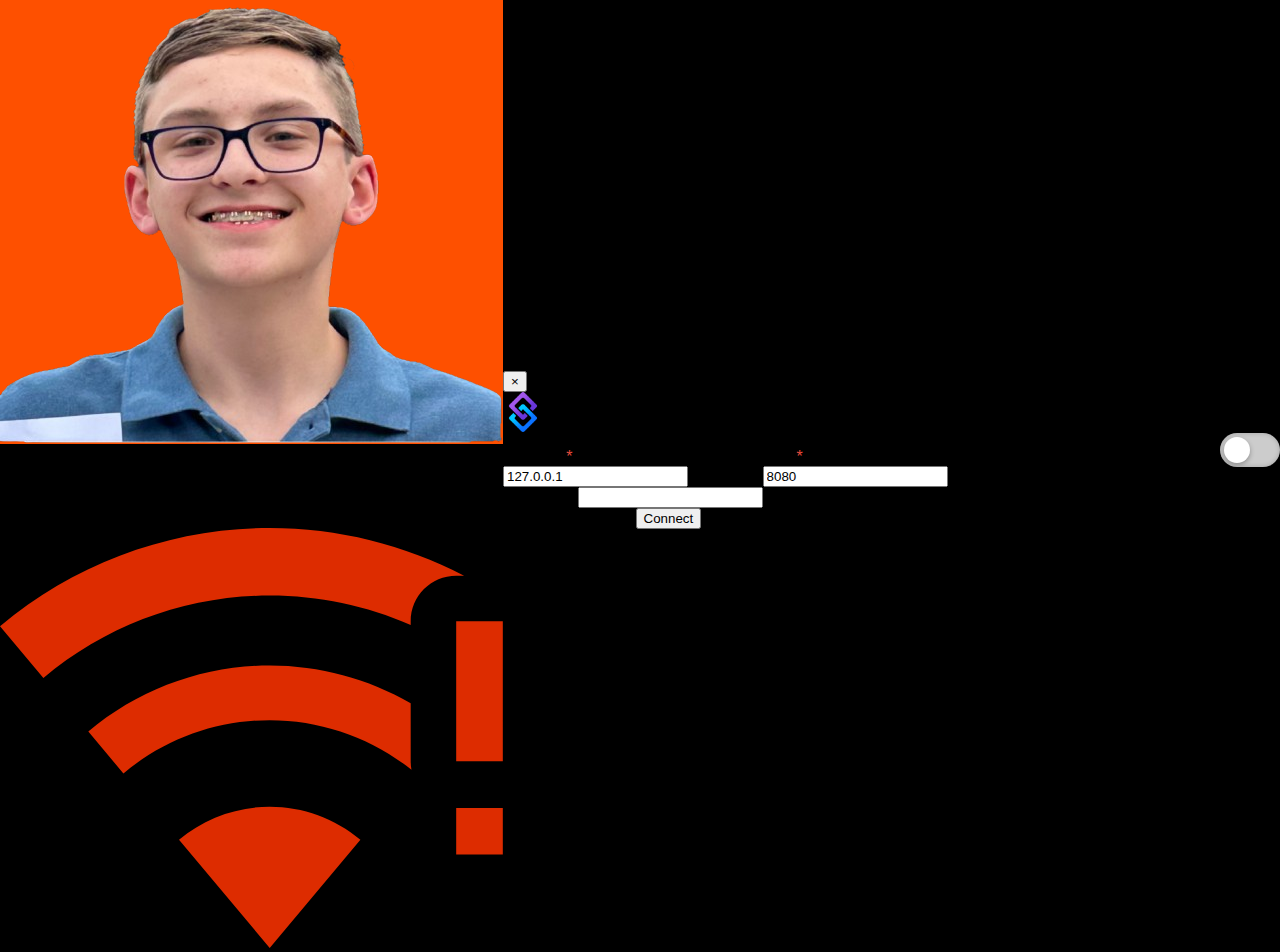
<file: channelpointhandler/index.html>
<!DOCTYPE html>
<html lang="en">
<head>
  <meta charset="UTF-8">
  <title>Channel Point Handler</title>
  <link rel="stylesheet" href="style.css">
  <link rel="icon" type="image/png" href="/assets/logo.png">
</head>
<body>

<body>
  <!-- top header -->
  <header class="header">
    <div class="left">
      <img src="/assets/logo.png" alt="Logo" class="logo">
      <h1>Channel Point Handler</h1>
    </div>
    <div class="right">
      <!-- click this to open/close dialog -->
      <img id="statusIcon" src="/assets/disconnected.svg" alt="Status" class="status-icon">
    </div>
  </header>

  <!-- connection dialog -->
<!-- connection dialog wrapper -->
<div id="sb-dialog-backdrop" class="dialog-backdrop">
  <div id="sb-connect-dialog" class="dialog">
    <button class="dialog-nav-button" onclick="ClosenConnectDialog()">×</button>

    <div style="display: flex; flex-direction: row; align-items: center; gap: 1em; margin-bottom: 1em;">
      <img src="/assets/streamer.bot.png" style="height: 40px;" />
      <label class="title">STREAMER.BOT</label>
    </div>

    <div style="display: flex; flex-direction: row; gap: 1em">
      <div class="field">
        <label for="sb-address">Address <span style="color: #e74c3c">*</span></label>
        <input type="text" id="sb-address" value="127.0.0.1">
      </div>
      <div class="field">
        <label for="sb-port">Port <span style="color: #e74c3c">*</span></label>
        <input type="text" id="sb-port" value="8080">
      </div>
    </div>

    <div class="field">
      <label for="sb-password">Password</label>
      <input type="password" id="sb-password">
    </div>

    <label id="sb-error-label"></label>
    <button id="sb-connect-button" onclick="Connect()">Connect</button>
  </div>
</div>

  <!-- sub header -->
  <div class="sub-header">
    <h2>Channel Points On/Off</h2>
  </div>

  <!-- main toggle -->
  <main>
    <label class="switch">
      <input type="checkbox" id="sbToggle">
      <span class="slider"></span>
    </label>
  </main>

  <script src="script.js"></script>
</body>


  <script src="script.js"></script>
</body>
</html>
</file>
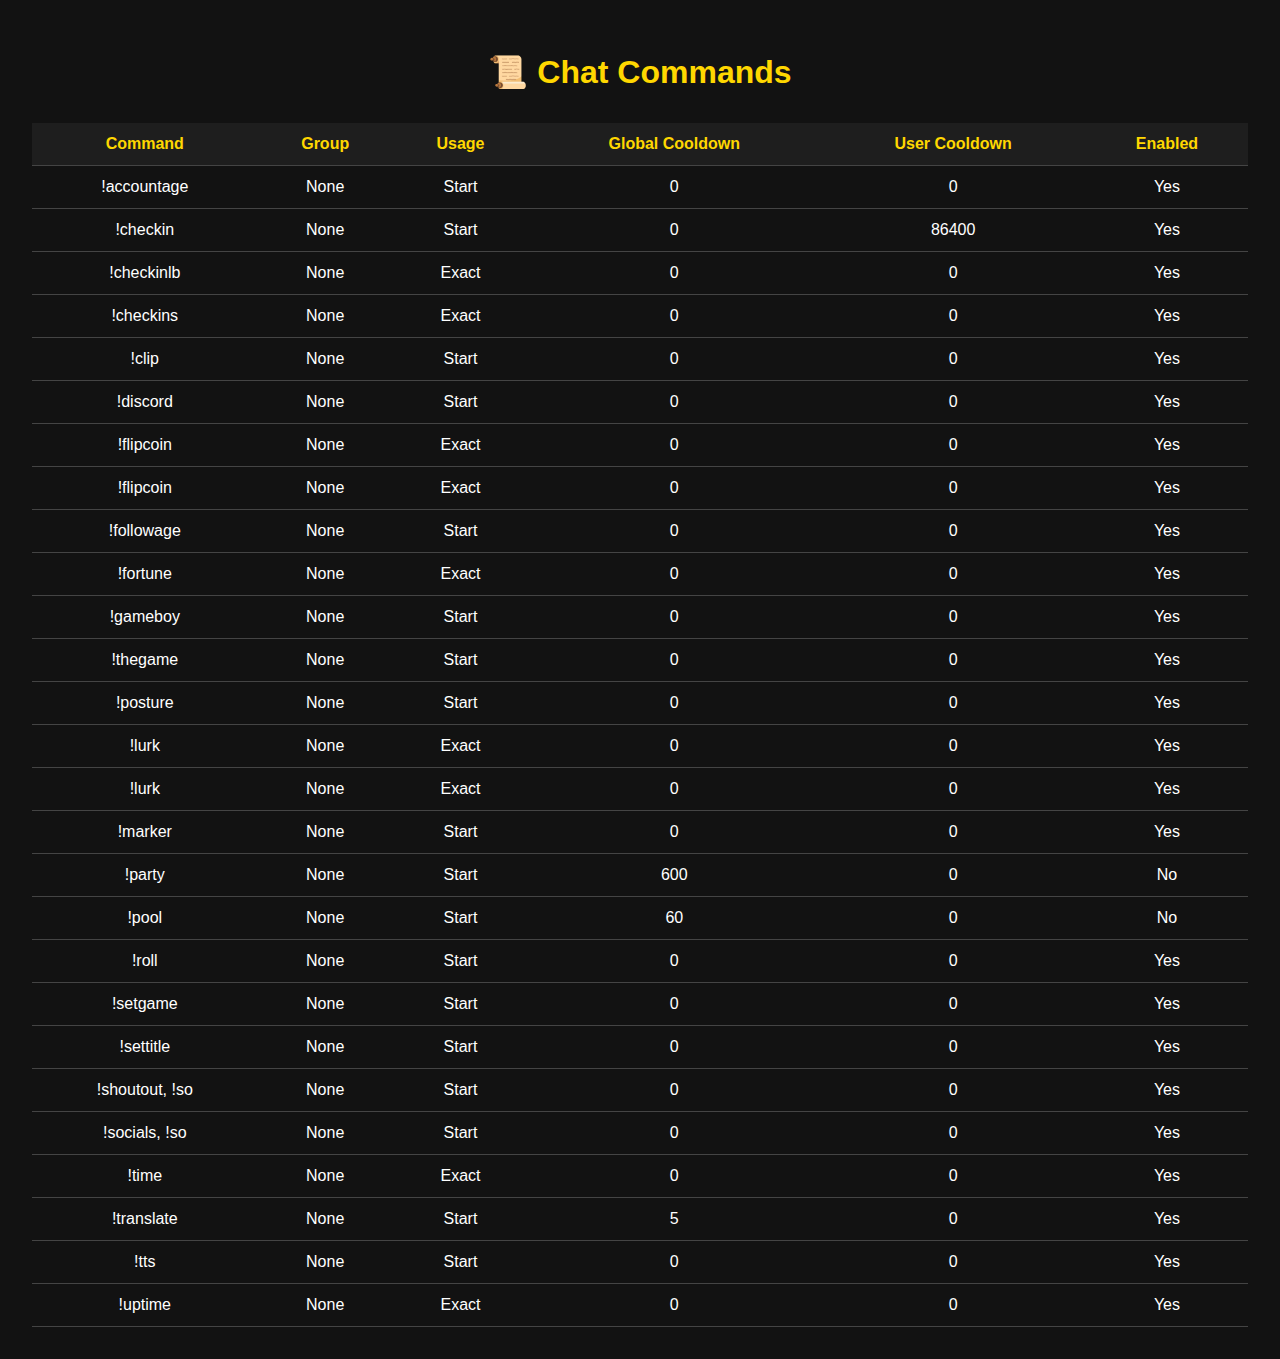
<file: commands.html>
<!DOCTYPE html>
<html lang="en">
<head>

    <!-- Google tag (gtag.js) -->
    <script async src="https://www.googletagmanager.com/gtag/js?id=G-MG408V56NM"></script>
    <script>
        window.dataLayer = window.dataLayer || [];
        function gtag(){dataLayer.push(arguments);}
        gtag('js', new Date());

        gtag('config', 'G-MG408V56NM');
    </script>

    <meta charset="UTF-8">
    <title>Chat Commands</title>
    <style>
        body {
            font-family: 'Segoe UI', sans-serif;
            background-color: #121212;
            color: #fff;
            margin: 0;
            padding: 2rem;
        }

        h1 {
            text-align: center;
            color: #FFD700;
        }

        table {
            width: 100%;
            border-collapse: collapse;
            margin-top: 2rem;
        }

        th, td {
            padding: 12px;
            text-align: center;
            border-bottom: 1px solid #444;
        }

        th {
            background-color: #1e1e1e;
            color: #FFD700;
        }

        tr:hover {
            background-color: #292929;
        }

        @media (max-width: 600px) {
            table, thead, tbody, th, td, tr {
                display: block;
            }
            th {
                display: none;
            }
            td {
                padding: 10px;
                text-align: right;
                position: relative;
            }
            td::before {
                content: attr(data-label);
                position: absolute;
                left: 10px;
                text-align: left;
                font-weight: bold;
            }
        }
    </style>
</head>
<body>

<h1>📜 Chat Commands</h1>

<table>
    <thead>
    <tr>
        <th>Command</th>
        <th>Group</th>
        <th>Usage</th>
        <th>Global Cooldown</th>
        <th>User Cooldown</th>
        <th>Enabled</th>
    </tr>
    </thead>
    <tbody>
    <tr><td>!accountage</td><td>None</td><td>Start</td><td>0</td><td>0</td><td>Yes</td></tr>
    <tr><td>!checkin</td><td>None</td><td>Start</td><td>0</td><td>86400</td><td>Yes</td></tr>
    <tr><td>!checkinlb</td><td>None</td><td>Exact</td><td>0</td><td>0</td><td>Yes</td></tr>
    <tr><td>!checkins</td><td>None</td><td>Exact</td><td>0</td><td>0</td><td>Yes</td></tr>
    <tr><td>!clip</td><td>None</td><td>Start</td><td>0</td><td>0</td><td>Yes</td></tr>
    <tr><td>!discord</td><td>None</td><td>Start</td><td>0</td><td>0</td><td>Yes</td></tr>
    <tr><td>!flipcoin</td><td>None</td><td>Exact</td><td>0</td><td>0</td><td>Yes</td></tr>
    <tr><td>!flipcoin</td><td>None</td><td>Exact</td><td>0</td><td>0</td><td>Yes</td></tr>
    <tr><td>!followage</td><td>None</td><td>Start</td><td>0</td><td>0</td><td>Yes</td></tr>
    <tr><td>!fortune</td><td>None</td><td>Exact</td><td>0</td><td>0</td><td>Yes</td></tr>
    <tr><td>!gameboy</td><td>None</td><td>Start</td><td>0</td><td>0</td><td>Yes</td></tr>
    <tr><td>!thegame</td><td>None</td><td>Start</td><td>0</td><td>0</td><td>Yes</td></tr>
    <tr><td>!posture</td><td>None</td><td>Start</td><td>0</td><td>0</td><td>Yes</td></tr>
    <tr><td>!lurk</td><td>None</td><td>Exact</td><td>0</td><td>0</td><td>Yes</td></tr>
    <tr><td>!lurk</td><td>None</td><td>Exact</td><td>0</td><td>0</td><td>Yes</td></tr>
    <tr><td>!marker</td><td>None</td><td>Start</td><td>0</td><td>0</td><td>Yes</td></tr>
    <tr><td>!party</td><td>None</td><td>Start</td><td>600</td><td>0</td><td>No</td></tr>
    <tr><td>!pool</td><td>None</td><td>Start</td><td>60</td><td>0</td><td>No</td></tr>
    <tr><td>!roll</td><td>None</td><td>Start</td><td>0</td><td>0</td><td>Yes</td></tr>
    <tr><td>!setgame</td><td>None</td><td>Start</td><td>0</td><td>0</td><td>Yes</td></tr>
    <tr><td>!settitle</td><td>None</td><td>Start</td><td>0</td><td>0</td><td>Yes</td></tr>
    <tr><td>!shoutout, !so</td><td>None</td><td>Start</td><td>0</td><td>0</td><td>Yes</td></tr>
    <tr><td>!socials, !so</td><td>None</td><td>Start</td><td>0</td><td>0</td><td>Yes</td></tr>
    <tr><td>!time</td><td>None</td><td>Exact</td><td>0</td><td>0</td><td>Yes</td></tr>
    <tr><td>!translate</td><td>None</td><td>Start</td><td>5</td><td>0</td><td>Yes</td></tr>
    <tr><td>!tts</td><td>None</td><td>Start</td><td>0</td><td>0</td><td>Yes</td></tr>
    <tr><td>!uptime</td><td>None</td><td>Exact</td><td>0</td><td>0</td><td>Yes</td></tr>
    </tbody>
</table>

</body>
</html>
</file>
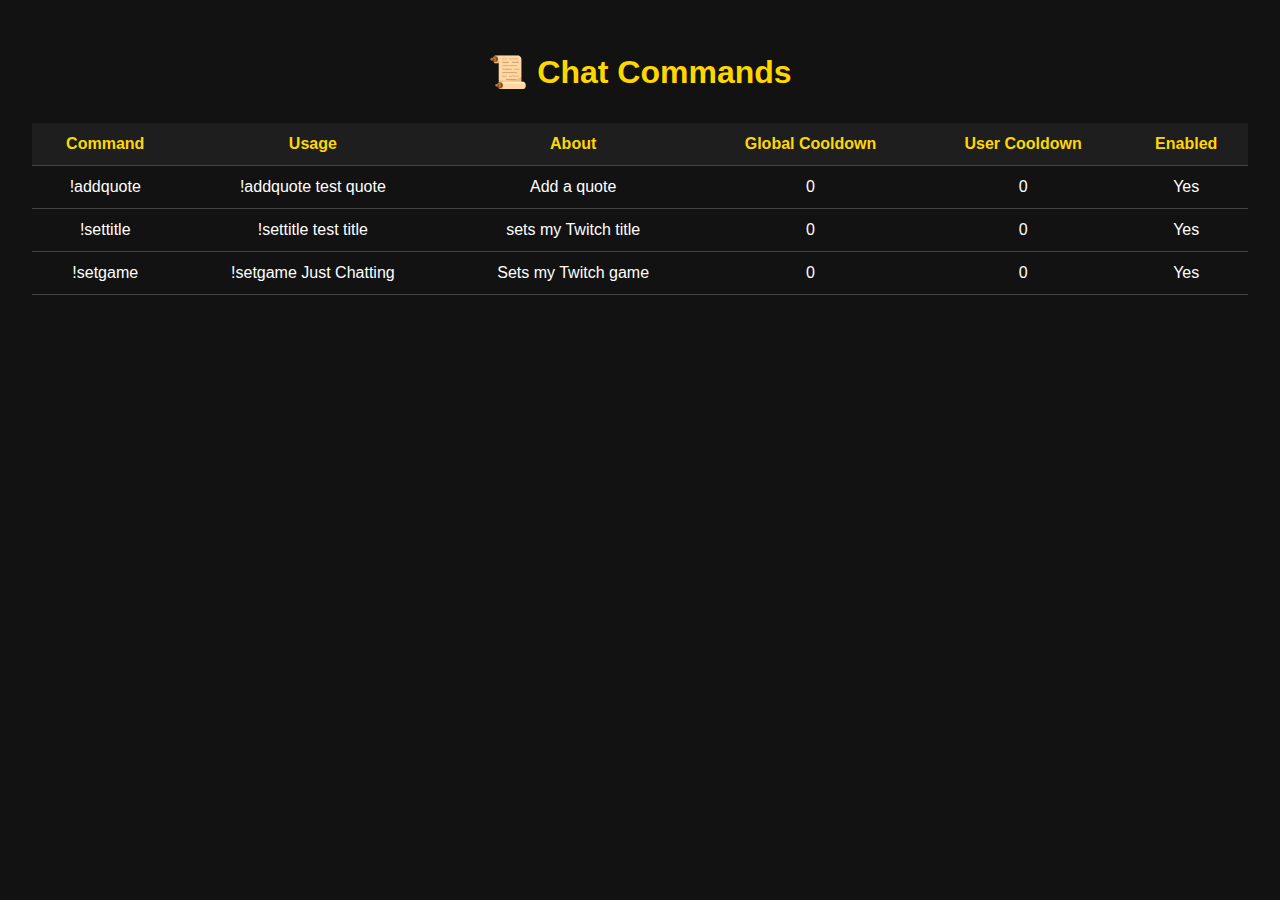
<file: modcommands.html>
<!DOCTYPE html>
<html lang="en">
<head>
    <meta charset="UTF-8">
    <title>Chat Commands</title>
    <style>
        body {
            font-family: 'Segoe UI', sans-serif;
            background-color: #121212;
            color: #fff;
            margin: 0;
            padding: 2rem;
        }

        h1 {
            text-align: center;
            color: #FFD700;
        }

        table {
            width: 100%;
            border-collapse: collapse;
            margin-top: 2rem;
        }

        th, td {
            padding: 12px;
            text-align: center;
            border-bottom: 1px solid #444;
        }

        th {
            background-color: #1e1e1e;
            color: #FFD700;
        }

        tr:hover {
            background-color: #292929;
        }

        @media (max-width: 600px) {
            table, thead, tbody, th, td, tr {
                display: block;
            }
            th {
                display: none;
            }
            td {
                padding: 10px;
                text-align: right;
                position: relative;
            }
            td::before {
                content: attr(data-label);
                position: absolute;
                left: 10px;
                text-align: left;
                font-weight: bold;
            }
        }
    </style>
</head>
<body>

<h1>📜 Chat Commands</h1>

<table>
    <thead>
    <tr>
        <th>Command</th>
        <th>Usage</th>
        <th>About</th>
        <th>Global Cooldown</th>
        <th>User Cooldown</th>
        <th>Enabled</th>
    </tr>
    </thead>
    <tbody>
    <tr><td>!addquote</td><td>!addquote test quote</td><td>Add a quote</td><td>0</td><td>0</td><td>Yes</td></tr>
    <tr><td>!settitle</td><td>!settitle test title</td><td>sets my Twitch title</td><td>0</td><td>0</td><td>Yes</td></tr>
    <tr><td>!setgame</td><td>!setgame Just Chatting</td><td>Sets my Twitch game</td><td>0</td><td>0</td><td>Yes</td></tr>
    </tbody>
</table>

</body>
</html>
</file>
<file: channelpointhandler/style.css>
/* Switch toggle style */
body {
  margin: 0;
  padding: 0;
  font-family: sans-serif;
  background: #000;
  display: flex;
  justify-content: center;
  align-items: center;
  height: 100vh;
}

.switch {
  position: relative;
  display: inline-block;
  width: 60px;
  height: 34px;
}

.switch input {
  opacity: 0;
  width: 0;
  height: 0;
}

.slider {
  position: absolute;
  cursor: pointer;
  top: 0; left: 0; right: 0; bottom: 0;
  background-color: #ccc;
  transition: 0.4s;
  border-radius: 34px;
  box-shadow: inset 0 0 5px rgba(0,0,0,0.2);
}

.slider:before {
  position: absolute;
  content: "";
  height: 26px;
  width: 26px;
  left: 4px;
  bottom: 4px;
  background-color: white;
  transition: 0.4s;
  border-radius: 50%;
  box-shadow: 0 2px 5px rgba(0,0,0,0.3);
}

input:checked + .slider {
  background-color: #4CAF50;
}

input:checked + .slider:before {
  transform: translateX(26px);
}

.center-container {
  display: flex;
  flex-direction: column;  /* stack header and toggle */
  justify-content: center; /* center vertically */
  align-items: center;     /* center horizontally */
  height: 100vh;           /* full screen height */
  gap: 12px;               /* space between header and switch */
}

.switch-label {
  font-size: 20px;
  font-weight: 600;
  color: #FFF;
}
</file>
